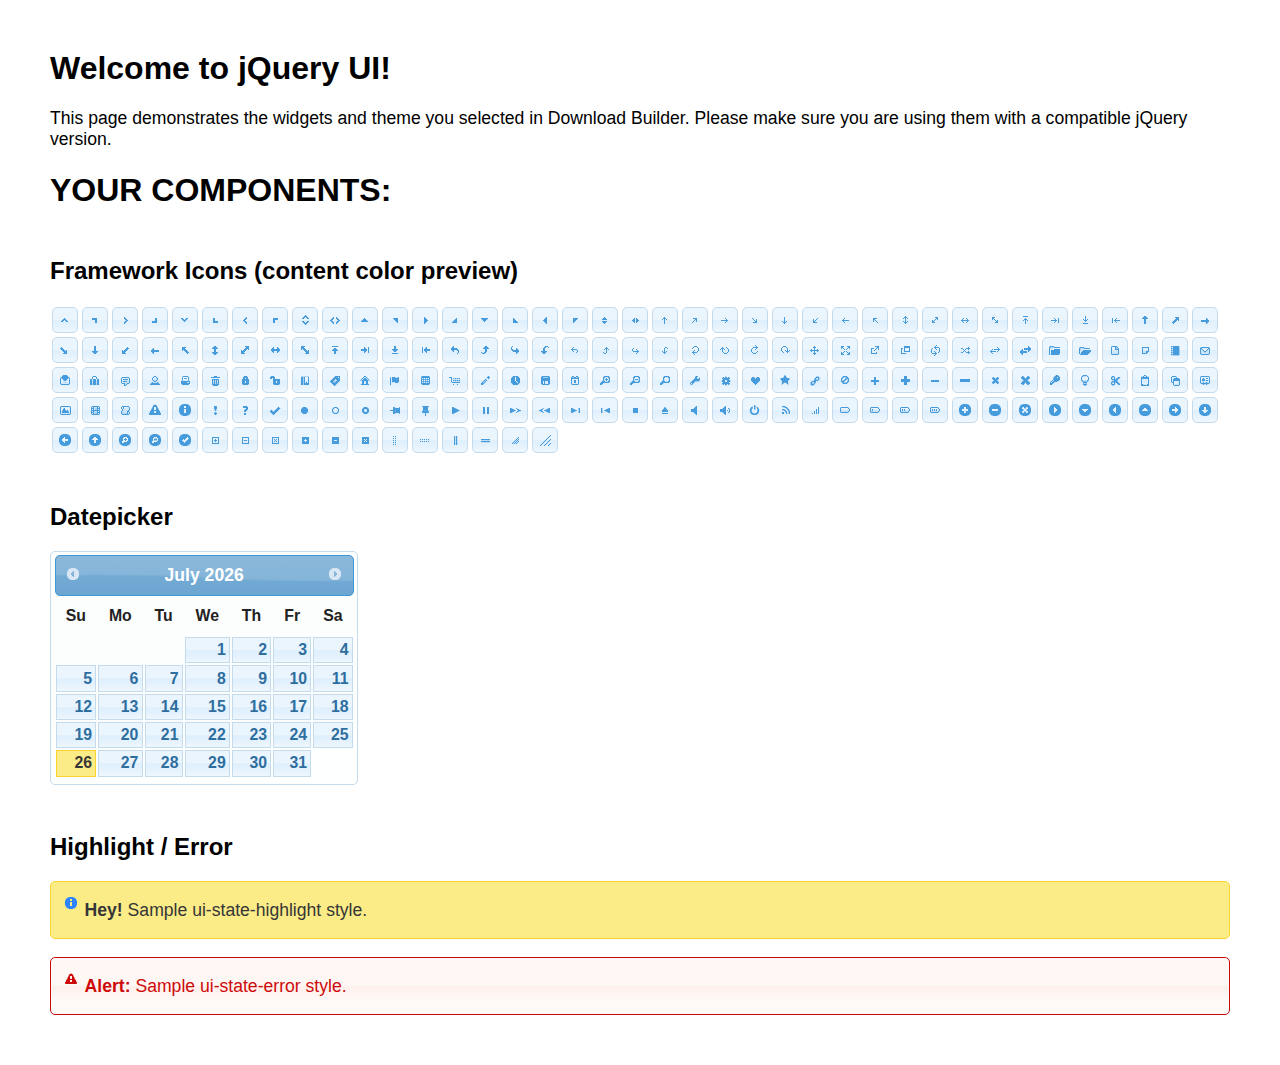
<file: view/viewadmin/jquery-ui-datepicker/index.html>
<!doctype html>
<html lang="us">
<head>
	<meta charset="utf-8">
	<title>jQuery UI Example Page</title>
	<link href="jquery-ui.css" rel="stylesheet">
	<style>
	body{
		font-family: "Trebuchet MS", sans-serif;
		margin: 50px;
	}
	.demoHeaders {
		margin-top: 2em;
	}
	#dialog-link {
		padding: .4em 1em .4em 20px;
		text-decoration: none;
		position: relative;
	}
	#dialog-link span.ui-icon {
		margin: 0 5px 0 0;
		position: absolute;
		left: .2em;
		top: 50%;
		margin-top: -8px;
	}
	#icons {
		margin: 0;
		padding: 0;
	}
	#icons li {
		margin: 2px;
		position: relative;
		padding: 4px 0;
		cursor: pointer;
		float: left;
		list-style: none;
	}
	#icons span.ui-icon {
		float: left;
		margin: 0 4px;
	}
	.fakewindowcontain .ui-widget-overlay {
		position: absolute;
	}
	select {
		width: 200px;
	}
	</style>
</head>
<body>

<h1>Welcome to jQuery UI!</h1>

<div class="ui-widget">
	<p>This page demonstrates the widgets and theme you selected in Download Builder. Please make sure you are using them with a compatible jQuery version.</p>
</div>

<h1>YOUR COMPONENTS:</h1>
















<h2 class="demoHeaders">Framework Icons (content color preview)</h2>
<ul id="icons" class="ui-widget ui-helper-clearfix">
	<li class="ui-state-default ui-corner-all" title=".ui-icon-caret-1-n"><span class="ui-icon ui-icon-caret-1-n"></span></li>
	<li class="ui-state-default ui-corner-all" title=".ui-icon-caret-1-ne"><span class="ui-icon ui-icon-caret-1-ne"></span></li>
	<li class="ui-state-default ui-corner-all" title=".ui-icon-caret-1-e"><span class="ui-icon ui-icon-caret-1-e"></span></li>
	<li class="ui-state-default ui-corner-all" title=".ui-icon-caret-1-se"><span class="ui-icon ui-icon-caret-1-se"></span></li>
	<li class="ui-state-default ui-corner-all" title=".ui-icon-caret-1-s"><span class="ui-icon ui-icon-caret-1-s"></span></li>
	<li class="ui-state-default ui-corner-all" title=".ui-icon-caret-1-sw"><span class="ui-icon ui-icon-caret-1-sw"></span></li>
	<li class="ui-state-default ui-corner-all" title=".ui-icon-caret-1-w"><span class="ui-icon ui-icon-caret-1-w"></span></li>
	<li class="ui-state-default ui-corner-all" title=".ui-icon-caret-1-nw"><span class="ui-icon ui-icon-caret-1-nw"></span></li>
	<li class="ui-state-default ui-corner-all" title=".ui-icon-caret-2-n-s"><span class="ui-icon ui-icon-caret-2-n-s"></span></li>
	<li class="ui-state-default ui-corner-all" title=".ui-icon-caret-2-e-w"><span class="ui-icon ui-icon-caret-2-e-w"></span></li>
	<li class="ui-state-default ui-corner-all" title=".ui-icon-triangle-1-n"><span class="ui-icon ui-icon-triangle-1-n"></span></li>
	<li class="ui-state-default ui-corner-all" title=".ui-icon-triangle-1-ne"><span class="ui-icon ui-icon-triangle-1-ne"></span></li>
	<li class="ui-state-default ui-corner-all" title=".ui-icon-triangle-1-e"><span class="ui-icon ui-icon-triangle-1-e"></span></li>
	<li class="ui-state-default ui-corner-all" title=".ui-icon-triangle-1-se"><span class="ui-icon ui-icon-triangle-1-se"></span></li>
	<li class="ui-state-default ui-corner-all" title=".ui-icon-triangle-1-s"><span class="ui-icon ui-icon-triangle-1-s"></span></li>
	<li class="ui-state-default ui-corner-all" title=".ui-icon-triangle-1-sw"><span class="ui-icon ui-icon-triangle-1-sw"></span></li>
	<li class="ui-state-default ui-corner-all" title=".ui-icon-triangle-1-w"><span class="ui-icon ui-icon-triangle-1-w"></span></li>
	<li class="ui-state-default ui-corner-all" title=".ui-icon-triangle-1-nw"><span class="ui-icon ui-icon-triangle-1-nw"></span></li>
	<li class="ui-state-default ui-corner-all" title=".ui-icon-triangle-2-n-s"><span class="ui-icon ui-icon-triangle-2-n-s"></span></li>
	<li class="ui-state-default ui-corner-all" title=".ui-icon-triangle-2-e-w"><span class="ui-icon ui-icon-triangle-2-e-w"></span></li>
	<li class="ui-state-default ui-corner-all" title=".ui-icon-arrow-1-n"><span class="ui-icon ui-icon-arrow-1-n"></span></li>
	<li class="ui-state-default ui-corner-all" title=".ui-icon-arrow-1-ne"><span class="ui-icon ui-icon-arrow-1-ne"></span></li>
	<li class="ui-state-default ui-corner-all" title=".ui-icon-arrow-1-e"><span class="ui-icon ui-icon-arrow-1-e"></span></li>
	<li class="ui-state-default ui-corner-all" title=".ui-icon-arrow-1-se"><span class="ui-icon ui-icon-arrow-1-se"></span></li>
	<li class="ui-state-default ui-corner-all" title=".ui-icon-arrow-1-s"><span class="ui-icon ui-icon-arrow-1-s"></span></li>
	<li class="ui-state-default ui-corner-all" title=".ui-icon-arrow-1-sw"><span class="ui-icon ui-icon-arrow-1-sw"></span></li>
	<li class="ui-state-default ui-corner-all" title=".ui-icon-arrow-1-w"><span class="ui-icon ui-icon-arrow-1-w"></span></li>
	<li class="ui-state-default ui-corner-all" title=".ui-icon-arrow-1-nw"><span class="ui-icon ui-icon-arrow-1-nw"></span></li>
	<li class="ui-state-default ui-corner-all" title=".ui-icon-arrow-2-n-s"><span class="ui-icon ui-icon-arrow-2-n-s"></span></li>
	<li class="ui-state-default ui-corner-all" title=".ui-icon-arrow-2-ne-sw"><span class="ui-icon ui-icon-arrow-2-ne-sw"></span></li>
	<li class="ui-state-default ui-corner-all" title=".ui-icon-arrow-2-e-w"><span class="ui-icon ui-icon-arrow-2-e-w"></span></li>
	<li class="ui-state-default ui-corner-all" title=".ui-icon-arrow-2-se-nw"><span class="ui-icon ui-icon-arrow-2-se-nw"></span></li>
	<li class="ui-state-default ui-corner-all" title=".ui-icon-arrowstop-1-n"><span class="ui-icon ui-icon-arrowstop-1-n"></span></li>
	<li class="ui-state-default ui-corner-all" title=".ui-icon-arrowstop-1-e"><span class="ui-icon ui-icon-arrowstop-1-e"></span></li>
	<li class="ui-state-default ui-corner-all" title=".ui-icon-arrowstop-1-s"><span class="ui-icon ui-icon-arrowstop-1-s"></span></li>
	<li class="ui-state-default ui-corner-all" title=".ui-icon-arrowstop-1-w"><span class="ui-icon ui-icon-arrowstop-1-w"></span></li>
	<li class="ui-state-default ui-corner-all" title=".ui-icon-arrowthick-1-n"><span class="ui-icon ui-icon-arrowthick-1-n"></span></li>
	<li class="ui-state-default ui-corner-all" title=".ui-icon-arrowthick-1-ne"><span class="ui-icon ui-icon-arrowthick-1-ne"></span></li>
	<li class="ui-state-default ui-corner-all" title=".ui-icon-arrowthick-1-e"><span class="ui-icon ui-icon-arrowthick-1-e"></span></li>
	<li class="ui-state-default ui-corner-all" title=".ui-icon-arrowthick-1-se"><span class="ui-icon ui-icon-arrowthick-1-se"></span></li>
	<li class="ui-state-default ui-corner-all" title=".ui-icon-arrowthick-1-s"><span class="ui-icon ui-icon-arrowthick-1-s"></span></li>
	<li class="ui-state-default ui-corner-all" title=".ui-icon-arrowthick-1-sw"><span class="ui-icon ui-icon-arrowthick-1-sw"></span></li>
	<li class="ui-state-default ui-corner-all" title=".ui-icon-arrowthick-1-w"><span class="ui-icon ui-icon-arrowthick-1-w"></span></li>
	<li class="ui-state-default ui-corner-all" title=".ui-icon-arrowthick-1-nw"><span class="ui-icon ui-icon-arrowthick-1-nw"></span></li>
	<li class="ui-state-default ui-corner-all" title=".ui-icon-arrowthick-2-n-s"><span class="ui-icon ui-icon-arrowthick-2-n-s"></span></li>
	<li class="ui-state-default ui-corner-all" title=".ui-icon-arrowthick-2-ne-sw"><span class="ui-icon ui-icon-arrowthick-2-ne-sw"></span></li>
	<li class="ui-state-default ui-corner-all" title=".ui-icon-arrowthick-2-e-w"><span class="ui-icon ui-icon-arrowthick-2-e-w"></span></li>
	<li class="ui-state-default ui-corner-all" title=".ui-icon-arrowthick-2-se-nw"><span class="ui-icon ui-icon-arrowthick-2-se-nw"></span></li>
	<li class="ui-state-default ui-corner-all" title=".ui-icon-arrowthickstop-1-n"><span class="ui-icon ui-icon-arrowthickstop-1-n"></span></li>
	<li class="ui-state-default ui-corner-all" title=".ui-icon-arrowthickstop-1-e"><span class="ui-icon ui-icon-arrowthickstop-1-e"></span></li>
	<li class="ui-state-default ui-corner-all" title=".ui-icon-arrowthickstop-1-s"><span class="ui-icon ui-icon-arrowthickstop-1-s"></span></li>
	<li class="ui-state-default ui-corner-all" title=".ui-icon-arrowthickstop-1-w"><span class="ui-icon ui-icon-arrowthickstop-1-w"></span></li>
	<li class="ui-state-default ui-corner-all" title=".ui-icon-arrowreturnthick-1-w"><span class="ui-icon ui-icon-arrowreturnthick-1-w"></span></li>
	<li class="ui-state-default ui-corner-all" title=".ui-icon-arrowreturnthick-1-n"><span class="ui-icon ui-icon-arrowreturnthick-1-n"></span></li>
	<li class="ui-state-default ui-corner-all" title=".ui-icon-arrowreturnthick-1-e"><span class="ui-icon ui-icon-arrowreturnthick-1-e"></span></li>
	<li class="ui-state-default ui-corner-all" title=".ui-icon-arrowreturnthick-1-s"><span class="ui-icon ui-icon-arrowreturnthick-1-s"></span></li>
	<li class="ui-state-default ui-corner-all" title=".ui-icon-arrowreturn-1-w"><span class="ui-icon ui-icon-arrowreturn-1-w"></span></li>
	<li class="ui-state-default ui-corner-all" title=".ui-icon-arrowreturn-1-n"><span class="ui-icon ui-icon-arrowreturn-1-n"></span></li>
	<li class="ui-state-default ui-corner-all" title=".ui-icon-arrowreturn-1-e"><span class="ui-icon ui-icon-arrowreturn-1-e"></span></li>
	<li class="ui-state-default ui-corner-all" title=".ui-icon-arrowreturn-1-s"><span class="ui-icon ui-icon-arrowreturn-1-s"></span></li>
	<li class="ui-state-default ui-corner-all" title=".ui-icon-arrowrefresh-1-w"><span class="ui-icon ui-icon-arrowrefresh-1-w"></span></li>
	<li class="ui-state-default ui-corner-all" title=".ui-icon-arrowrefresh-1-n"><span class="ui-icon ui-icon-arrowrefresh-1-n"></span></li>
	<li class="ui-state-default ui-corner-all" title=".ui-icon-arrowrefresh-1-e"><span class="ui-icon ui-icon-arrowrefresh-1-e"></span></li>
	<li class="ui-state-default ui-corner-all" title=".ui-icon-arrowrefresh-1-s"><span class="ui-icon ui-icon-arrowrefresh-1-s"></span></li>
	<li class="ui-state-default ui-corner-all" title=".ui-icon-arrow-4"><span class="ui-icon ui-icon-arrow-4"></span></li>
	<li class="ui-state-default ui-corner-all" title=".ui-icon-arrow-4-diag"><span class="ui-icon ui-icon-arrow-4-diag"></span></li>
	<li class="ui-state-default ui-corner-all" title=".ui-icon-extlink"><span class="ui-icon ui-icon-extlink"></span></li>
	<li class="ui-state-default ui-corner-all" title=".ui-icon-newwin"><span class="ui-icon ui-icon-newwin"></span></li>
	<li class="ui-state-default ui-corner-all" title=".ui-icon-refresh"><span class="ui-icon ui-icon-refresh"></span></li>
	<li class="ui-state-default ui-corner-all" title=".ui-icon-shuffle"><span class="ui-icon ui-icon-shuffle"></span></li>
	<li class="ui-state-default ui-corner-all" title=".ui-icon-transfer-e-w"><span class="ui-icon ui-icon-transfer-e-w"></span></li>
	<li class="ui-state-default ui-corner-all" title=".ui-icon-transferthick-e-w"><span class="ui-icon ui-icon-transferthick-e-w"></span></li>
	<li class="ui-state-default ui-corner-all" title=".ui-icon-folder-collapsed"><span class="ui-icon ui-icon-folder-collapsed"></span></li>
	<li class="ui-state-default ui-corner-all" title=".ui-icon-folder-open"><span class="ui-icon ui-icon-folder-open"></span></li>
	<li class="ui-state-default ui-corner-all" title=".ui-icon-document"><span class="ui-icon ui-icon-document"></span></li>
	<li class="ui-state-default ui-corner-all" title=".ui-icon-document-b"><span class="ui-icon ui-icon-document-b"></span></li>
	<li class="ui-state-default ui-corner-all" title=".ui-icon-note"><span class="ui-icon ui-icon-note"></span></li>
	<li class="ui-state-default ui-corner-all" title=".ui-icon-mail-closed"><span class="ui-icon ui-icon-mail-closed"></span></li>
	<li class="ui-state-default ui-corner-all" title=".ui-icon-mail-open"><span class="ui-icon ui-icon-mail-open"></span></li>
	<li class="ui-state-default ui-corner-all" title=".ui-icon-suitcase"><span class="ui-icon ui-icon-suitcase"></span></li>
	<li class="ui-state-default ui-corner-all" title=".ui-icon-comment"><span class="ui-icon ui-icon-comment"></span></li>
	<li class="ui-state-default ui-corner-all" title=".ui-icon-person"><span class="ui-icon ui-icon-person"></span></li>
	<li class="ui-state-default ui-corner-all" title=".ui-icon-print"><span class="ui-icon ui-icon-print"></span></li>
	<li class="ui-state-default ui-corner-all" title=".ui-icon-trash"><span class="ui-icon ui-icon-trash"></span></li>
	<li class="ui-state-default ui-corner-all" title=".ui-icon-locked"><span class="ui-icon ui-icon-locked"></span></li>
	<li class="ui-state-default ui-corner-all" title=".ui-icon-unlocked"><span class="ui-icon ui-icon-unlocked"></span></li>
	<li class="ui-state-default ui-corner-all" title=".ui-icon-bookmark"><span class="ui-icon ui-icon-bookmark"></span></li>
	<li class="ui-state-default ui-corner-all" title=".ui-icon-tag"><span class="ui-icon ui-icon-tag"></span></li>
	<li class="ui-state-default ui-corner-all" title=".ui-icon-home"><span class="ui-icon ui-icon-home"></span></li>
	<li class="ui-state-default ui-corner-all" title=".ui-icon-flag"><span class="ui-icon ui-icon-flag"></span></li>
	<li class="ui-state-default ui-corner-all" title=".ui-icon-calculator"><span class="ui-icon ui-icon-calculator"></span></li>
	<li class="ui-state-default ui-corner-all" title=".ui-icon-cart"><span class="ui-icon ui-icon-cart"></span></li>
	<li class="ui-state-default ui-corner-all" title=".ui-icon-pencil"><span class="ui-icon ui-icon-pencil"></span></li>
	<li class="ui-state-default ui-corner-all" title=".ui-icon-clock"><span class="ui-icon ui-icon-clock"></span></li>
	<li class="ui-state-default ui-corner-all" title=".ui-icon-disk"><span class="ui-icon ui-icon-disk"></span></li>
	<li class="ui-state-default ui-corner-all" title=".ui-icon-calendar"><span class="ui-icon ui-icon-calendar"></span></li>
	<li class="ui-state-default ui-corner-all" title=".ui-icon-zoomin"><span class="ui-icon ui-icon-zoomin"></span></li>
	<li class="ui-state-default ui-corner-all" title=".ui-icon-zoomout"><span class="ui-icon ui-icon-zoomout"></span></li>
	<li class="ui-state-default ui-corner-all" title=".ui-icon-search"><span class="ui-icon ui-icon-search"></span></li>
	<li class="ui-state-default ui-corner-all" title=".ui-icon-wrench"><span class="ui-icon ui-icon-wrench"></span></li>
	<li class="ui-state-default ui-corner-all" title=".ui-icon-gear"><span class="ui-icon ui-icon-gear"></span></li>
	<li class="ui-state-default ui-corner-all" title=".ui-icon-heart"><span class="ui-icon ui-icon-heart"></span></li>
	<li class="ui-state-default ui-corner-all" title=".ui-icon-star"><span class="ui-icon ui-icon-star"></span></li>
	<li class="ui-state-default ui-corner-all" title=".ui-icon-link"><span class="ui-icon ui-icon-link"></span></li>
	<li class="ui-state-default ui-corner-all" title=".ui-icon-cancel"><span class="ui-icon ui-icon-cancel"></span></li>
	<li class="ui-state-default ui-corner-all" title=".ui-icon-plus"><span class="ui-icon ui-icon-plus"></span></li>
	<li class="ui-state-default ui-corner-all" title=".ui-icon-plusthick"><span class="ui-icon ui-icon-plusthick"></span></li>
	<li class="ui-state-default ui-corner-all" title=".ui-icon-minus"><span class="ui-icon ui-icon-minus"></span></li>
	<li class="ui-state-default ui-corner-all" title=".ui-icon-minusthick"><span class="ui-icon ui-icon-minusthick"></span></li>
	<li class="ui-state-default ui-corner-all" title=".ui-icon-close"><span class="ui-icon ui-icon-close"></span></li>
	<li class="ui-state-default ui-corner-all" title=".ui-icon-closethick"><span class="ui-icon ui-icon-closethick"></span></li>
	<li class="ui-state-default ui-corner-all" title=".ui-icon-key"><span class="ui-icon ui-icon-key"></span></li>
	<li class="ui-state-default ui-corner-all" title=".ui-icon-lightbulb"><span class="ui-icon ui-icon-lightbulb"></span></li>
	<li class="ui-state-default ui-corner-all" title=".ui-icon-scissors"><span class="ui-icon ui-icon-scissors"></span></li>
	<li class="ui-state-default ui-corner-all" title=".ui-icon-clipboard"><span class="ui-icon ui-icon-clipboard"></span></li>
	<li class="ui-state-default ui-corner-all" title=".ui-icon-copy"><span class="ui-icon ui-icon-copy"></span></li>
	<li class="ui-state-default ui-corner-all" title=".ui-icon-contact"><span class="ui-icon ui-icon-contact"></span></li>
	<li class="ui-state-default ui-corner-all" title=".ui-icon-image"><span class="ui-icon ui-icon-image"></span></li>
	<li class="ui-state-default ui-corner-all" title=".ui-icon-video"><span class="ui-icon ui-icon-video"></span></li>
	<li class="ui-state-default ui-corner-all" title=".ui-icon-script"><span class="ui-icon ui-icon-script"></span></li>
	<li class="ui-state-default ui-corner-all" title=".ui-icon-alert"><span class="ui-icon ui-icon-alert"></span></li>
	<li class="ui-state-default ui-corner-all" title=".ui-icon-info"><span class="ui-icon ui-icon-info"></span></li>
	<li class="ui-state-default ui-corner-all" title=".ui-icon-notice"><span class="ui-icon ui-icon-notice"></span></li>
	<li class="ui-state-default ui-corner-all" title=".ui-icon-help"><span class="ui-icon ui-icon-help"></span></li>
	<li class="ui-state-default ui-corner-all" title=".ui-icon-check"><span class="ui-icon ui-icon-check"></span></li>
	<li class="ui-state-default ui-corner-all" title=".ui-icon-bullet"><span class="ui-icon ui-icon-bullet"></span></li>
	<li class="ui-state-default ui-corner-all" title=".ui-icon-radio-off"><span class="ui-icon ui-icon-radio-off"></span></li>
	<li class="ui-state-default ui-corner-all" title=".ui-icon-radio-on"><span class="ui-icon ui-icon-radio-on"></span></li>
	<li class="ui-state-default ui-corner-all" title=".ui-icon-pin-w"><span class="ui-icon ui-icon-pin-w"></span></li>
	<li class="ui-state-default ui-corner-all" title=".ui-icon-pin-s"><span class="ui-icon ui-icon-pin-s"></span></li>
	<li class="ui-state-default ui-corner-all" title=".ui-icon-play"><span class="ui-icon ui-icon-play"></span></li>
	<li class="ui-state-default ui-corner-all" title=".ui-icon-pause"><span class="ui-icon ui-icon-pause"></span></li>
	<li class="ui-state-default ui-corner-all" title=".ui-icon-seek-next"><span class="ui-icon ui-icon-seek-next"></span></li>
	<li class="ui-state-default ui-corner-all" title=".ui-icon-seek-prev"><span class="ui-icon ui-icon-seek-prev"></span></li>
	<li class="ui-state-default ui-corner-all" title=".ui-icon-seek-end"><span class="ui-icon ui-icon-seek-end"></span></li>
	<li class="ui-state-default ui-corner-all" title=".ui-icon-seek-first"><span class="ui-icon ui-icon-seek-first"></span></li>
	<li class="ui-state-default ui-corner-all" title=".ui-icon-stop"><span class="ui-icon ui-icon-stop"></span></li>
	<li class="ui-state-default ui-corner-all" title=".ui-icon-eject"><span class="ui-icon ui-icon-eject"></span></li>
	<li class="ui-state-default ui-corner-all" title=".ui-icon-volume-off"><span class="ui-icon ui-icon-volume-off"></span></li>
	<li class="ui-state-default ui-corner-all" title=".ui-icon-volume-on"><span class="ui-icon ui-icon-volume-on"></span></li>
	<li class="ui-state-default ui-corner-all" title=".ui-icon-power"><span class="ui-icon ui-icon-power"></span></li>
	<li class="ui-state-default ui-corner-all" title=".ui-icon-signal-diag"><span class="ui-icon ui-icon-signal-diag"></span></li>
	<li class="ui-state-default ui-corner-all" title=".ui-icon-signal"><span class="ui-icon ui-icon-signal"></span></li>
	<li class="ui-state-default ui-corner-all" title=".ui-icon-battery-0"><span class="ui-icon ui-icon-battery-0"></span></li>
	<li class="ui-state-default ui-corner-all" title=".ui-icon-battery-1"><span class="ui-icon ui-icon-battery-1"></span></li>
	<li class="ui-state-default ui-corner-all" title=".ui-icon-battery-2"><span class="ui-icon ui-icon-battery-2"></span></li>
	<li class="ui-state-default ui-corner-all" title=".ui-icon-battery-3"><span class="ui-icon ui-icon-battery-3"></span></li>
	<li class="ui-state-default ui-corner-all" title=".ui-icon-circle-plus"><span class="ui-icon ui-icon-circle-plus"></span></li>
	<li class="ui-state-default ui-corner-all" title=".ui-icon-circle-minus"><span class="ui-icon ui-icon-circle-minus"></span></li>
	<li class="ui-state-default ui-corner-all" title=".ui-icon-circle-close"><span class="ui-icon ui-icon-circle-close"></span></li>
	<li class="ui-state-default ui-corner-all" title=".ui-icon-circle-triangle-e"><span class="ui-icon ui-icon-circle-triangle-e"></span></li>
	<li class="ui-state-default ui-corner-all" title=".ui-icon-circle-triangle-s"><span class="ui-icon ui-icon-circle-triangle-s"></span></li>
	<li class="ui-state-default ui-corner-all" title=".ui-icon-circle-triangle-w"><span class="ui-icon ui-icon-circle-triangle-w"></span></li>
	<li class="ui-state-default ui-corner-all" title=".ui-icon-circle-triangle-n"><span class="ui-icon ui-icon-circle-triangle-n"></span></li>
	<li class="ui-state-default ui-corner-all" title=".ui-icon-circle-arrow-e"><span class="ui-icon ui-icon-circle-arrow-e"></span></li>
	<li class="ui-state-default ui-corner-all" title=".ui-icon-circle-arrow-s"><span class="ui-icon ui-icon-circle-arrow-s"></span></li>
	<li class="ui-state-default ui-corner-all" title=".ui-icon-circle-arrow-w"><span class="ui-icon ui-icon-circle-arrow-w"></span></li>
	<li class="ui-state-default ui-corner-all" title=".ui-icon-circle-arrow-n"><span class="ui-icon ui-icon-circle-arrow-n"></span></li>
	<li class="ui-state-default ui-corner-all" title=".ui-icon-circle-zoomin"><span class="ui-icon ui-icon-circle-zoomin"></span></li>
	<li class="ui-state-default ui-corner-all" title=".ui-icon-circle-zoomout"><span class="ui-icon ui-icon-circle-zoomout"></span></li>
	<li class="ui-state-default ui-corner-all" title=".ui-icon-circle-check"><span class="ui-icon ui-icon-circle-check"></span></li>
	<li class="ui-state-default ui-corner-all" title=".ui-icon-circlesmall-plus"><span class="ui-icon ui-icon-circlesmall-plus"></span></li>
	<li class="ui-state-default ui-corner-all" title=".ui-icon-circlesmall-minus"><span class="ui-icon ui-icon-circlesmall-minus"></span></li>
	<li class="ui-state-default ui-corner-all" title=".ui-icon-circlesmall-close"><span class="ui-icon ui-icon-circlesmall-close"></span></li>
	<li class="ui-state-default ui-corner-all" title=".ui-icon-squaresmall-plus"><span class="ui-icon ui-icon-squaresmall-plus"></span></li>
	<li class="ui-state-default ui-corner-all" title=".ui-icon-squaresmall-minus"><span class="ui-icon ui-icon-squaresmall-minus"></span></li>
	<li class="ui-state-default ui-corner-all" title=".ui-icon-squaresmall-close"><span class="ui-icon ui-icon-squaresmall-close"></span></li>
	<li class="ui-state-default ui-corner-all" title=".ui-icon-grip-dotted-vertical"><span class="ui-icon ui-icon-grip-dotted-vertical"></span></li>
	<li class="ui-state-default ui-corner-all" title=".ui-icon-grip-dotted-horizontal"><span class="ui-icon ui-icon-grip-dotted-horizontal"></span></li>
	<li class="ui-state-default ui-corner-all" title=".ui-icon-grip-solid-vertical"><span class="ui-icon ui-icon-grip-solid-vertical"></span></li>
	<li class="ui-state-default ui-corner-all" title=".ui-icon-grip-solid-horizontal"><span class="ui-icon ui-icon-grip-solid-horizontal"></span></li>
	<li class="ui-state-default ui-corner-all" title=".ui-icon-gripsmall-diagonal-se"><span class="ui-icon ui-icon-gripsmall-diagonal-se"></span></li>
	<li class="ui-state-default ui-corner-all" title=".ui-icon-grip-diagonal-se"><span class="ui-icon ui-icon-grip-diagonal-se"></span></li>
</ul>




<!-- Datepicker -->
<h2 class="demoHeaders">Datepicker</h2>
<div id="datepicker"></div>












<!-- Highlight / Error -->
<h2 class="demoHeaders">Highlight / Error</h2>
<div class="ui-widget">
	<div class="ui-state-highlight ui-corner-all" style="margin-top: 20px; padding: 0 .7em;">
		<p><span class="ui-icon ui-icon-info" style="float: left; margin-right: .3em;"></span>
		<strong>Hey!</strong> Sample ui-state-highlight style.</p>
	</div>
</div>
<br>
<div class="ui-widget">
	<div class="ui-state-error ui-corner-all" style="padding: 0 .7em;">
		<p><span class="ui-icon ui-icon-alert" style="float: left; margin-right: .3em;"></span>
		<strong>Alert:</strong> Sample ui-state-error style.</p>
	</div>
</div>

<script src="external/jquery/jquery.js"></script>
<script src="jquery-ui.js"></script>
<script>















$( "#datepicker" ).datepicker({
	inline: true
});














// Hover states on the static widgets
$( "#dialog-link, #icons li" ).hover(
	function() {
		$( this ).addClass( "ui-state-hover" );
	},
	function() {
		$( this ).removeClass( "ui-state-hover" );
	}
);
</script>
</body>
</html>
</file>
